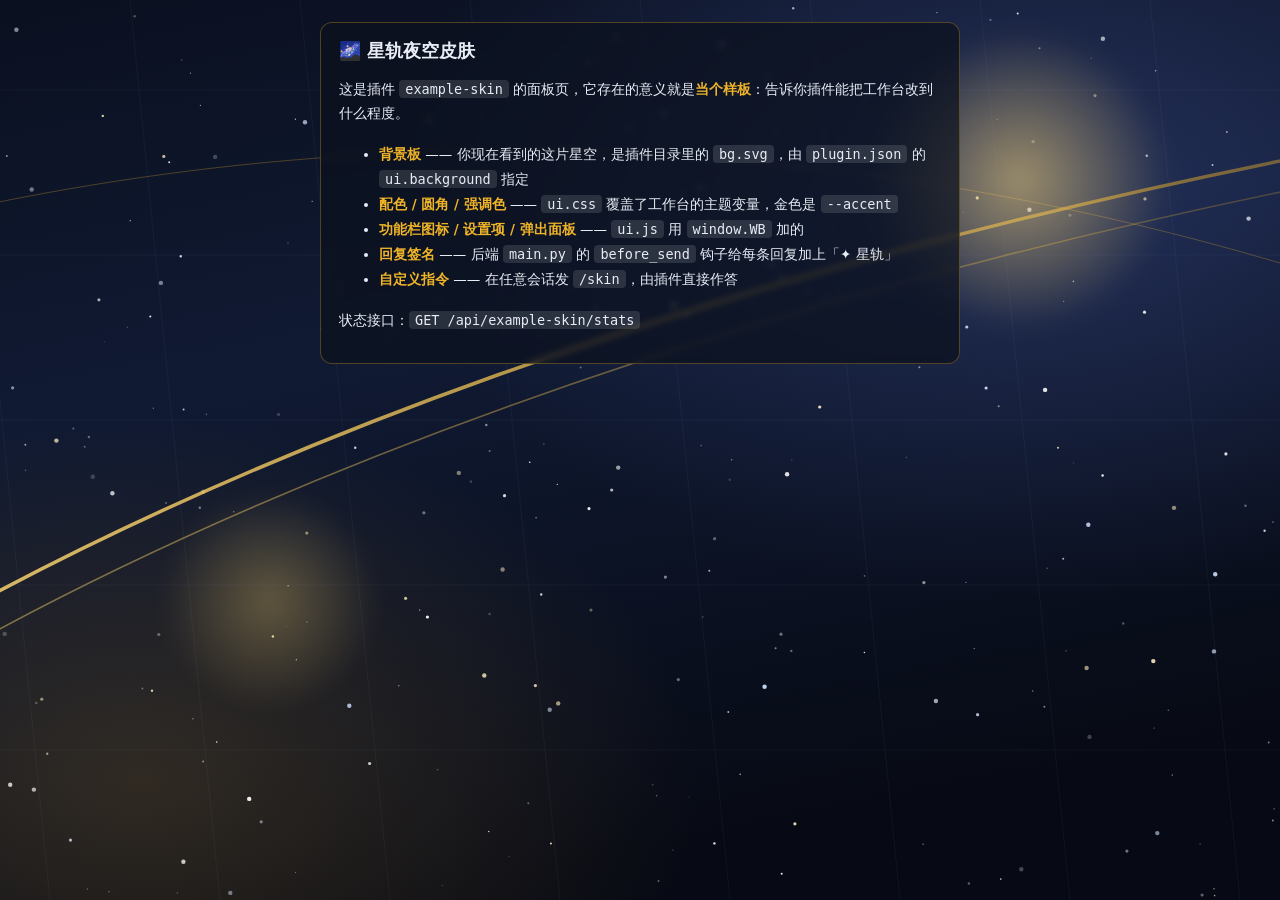
<file: plugins/example-skin/panel.html>
<!DOCTYPE html>
<html lang="zh-CN"><head><meta charset="utf-8"><title>星轨夜空皮肤</title>
<style>
  body{font-family:system-ui,-apple-system,"Microsoft YaHei",sans-serif;margin:0;
       color:#e8ecf5;background:#0b1020;
       background-image:url('bg.svg');background-size:cover;background-position:center;
       background-attachment:fixed;min-height:100vh}
  .wrap{padding:22px;max-width:640px;margin:0 auto}
  h2{margin:0 0 6px;font-size:18px}
  code{background:rgba(255,255,255,.12);padding:1px 6px;border-radius:4px}
  p,li{line-height:1.85;font-size:13.5px}
  .card{background:rgba(12,17,30,.72);border:1px solid rgba(240,180,41,.3);
        border-radius:12px;padding:16px 18px;backdrop-filter:blur(3px)}
  b{color:#f0b429}
</style>
</head><body>
<div class="wrap">
  <div class="card">
    <h2>🌌 星轨夜空皮肤</h2>
    <p>这是插件 <code>example-skin</code> 的面板页，它存在的意义就是<b>当个样板</b>：告诉你插件能把工作台改到什么程度。</p>
    <ul>
      <li><b>背景板</b> —— 你现在看到的这片星空，是插件目录里的 <code>bg.svg</code>，由 <code>plugin.json</code> 的 <code>ui.background</code> 指定</li>
      <li><b>配色 / 圆角 / 强调色</b> —— <code>ui.css</code> 覆盖了工作台的主题变量，金色是 <code>--accent</code></li>
      <li><b>功能栏图标 / 设置项 / 弹出面板</b> —— <code>ui.js</code> 用 <code>window.WB</code> 加的</li>
      <li><b>回复签名</b> —— 后端 <code>main.py</code> 的 <code>before_send</code> 钩子给每条回复加上「✦ 星轨」</li>
      <li><b>自定义指令</b> —— 在任意会话发 <code>/skin</code>，由插件直接作答</li>
    </ul>
    <p>状态接口：<code>GET /api/example-skin/stats</code></p>
  </div>
</div>
</body></html>
</file>
